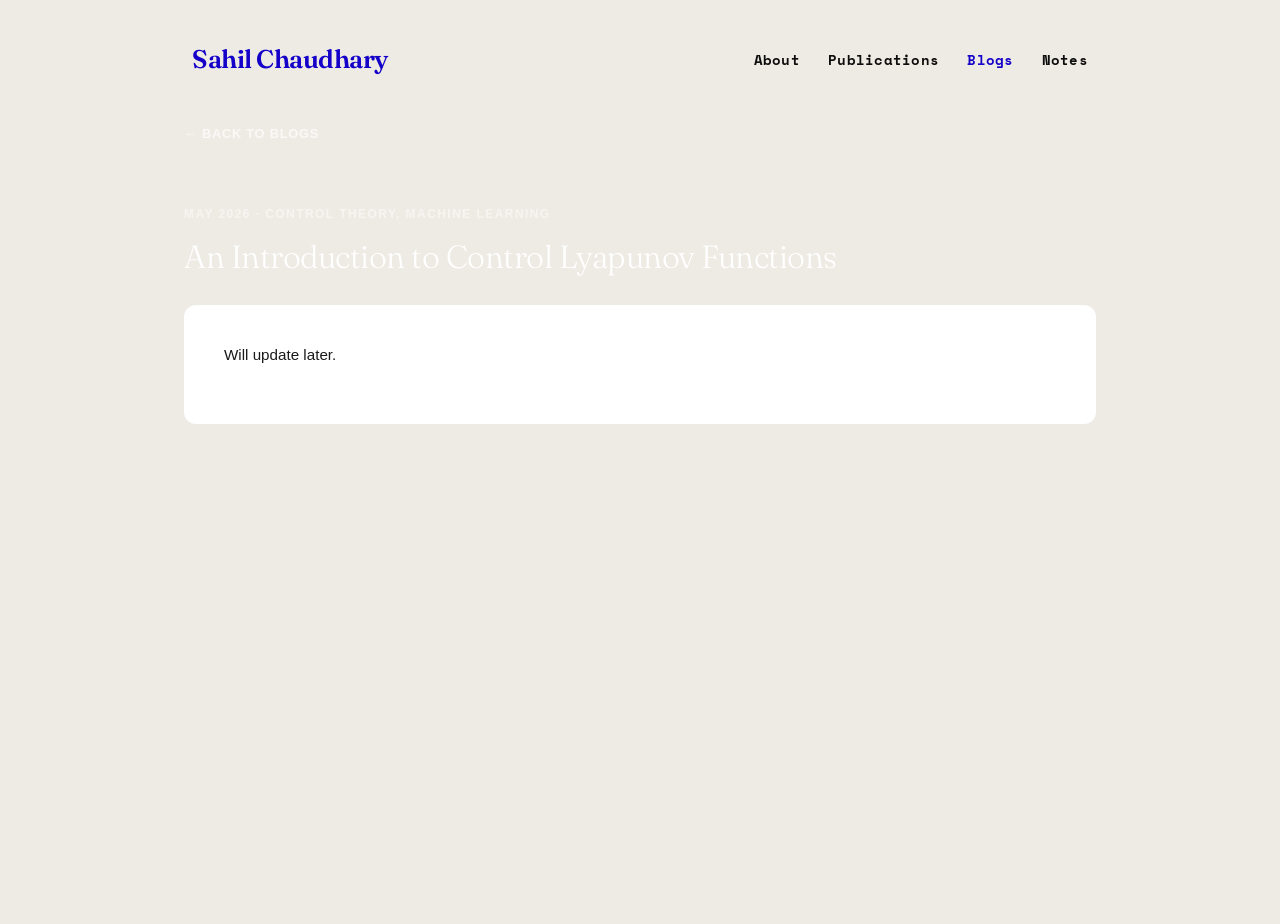
<file: blogs/example-post.html>
<!DOCTYPE html>
<html lang="en">
<head>
  <meta charset="UTF-8" />
  <meta name="viewport" content="width=device-width, initial-scale=1.0" />
  <title>An Introduction to Control Lyapunov Functions · Sahil Chaudhary</title>
  <link rel="stylesheet" href="../style.css" />
  <style>
    .post-header {
      padding: 36px 0 28px;
    }
    .post-header .post-meta {
      font-size: 0.75rem;
      font-weight: 700;
      letter-spacing: 0.12em;
      text-transform: uppercase;
      color: rgba(255,255,255,0.5);
      margin-bottom: 12px;
    }
    .post-header h1 {
      font-family: 'Fraunces', serif;
      font-size: 2rem;
      font-weight: 300;
      letter-spacing: -0.5px;
      line-height: 1.25;
      max-width: 700px;
    }
    .post-body {
      font-size: 0.95rem;
      line-height: 1.9;
      color: #1a1a1a;
    }
    .post-body h2 {
      font-family: 'Fraunces', serif;
      font-size: 1.3rem;
      font-weight: 600;
      margin: 32px 0 14px;
      color: #0d0d0d;
    }
    .post-body p { margin-bottom: 18px; }
    .post-body code {
      background: #f0f0f8;
      padding: 2px 7px;
      border-radius: 4px;
      font-size: 0.88em;
    }
    .post-body blockquote {
      border-left: 3px solid #1400C8;
      padding-left: 20px;
      color: #555;
      font-style: italic;
      margin: 24px 0;
    }
    .back-link {
      display: inline-block;
      margin-bottom: 24px;
      font-size: 0.8rem;
      font-weight: 700;
      letter-spacing: 0.06em;
      text-transform: uppercase;
      color: rgba(255,255,255,0.7);
      text-decoration: none;
      transition: color 0.2s;
    }
    .back-link:hover { color: white; }
  </style>
</head>
<body>

  <nav>
    <a href="../index.html" class="nav-name">Sahil Chaudhary</a>
    <ul class="nav-links">
      <li><a href="../index.html">About</a></li>
      <li><a href="../publications.html">Publications</a></li>
      <li><a href="../blogs.html" class="active">Blogs</a></li>
      <li><a href="../notes.html">Notes</a></li>
    </ul>
  </nav>

  <div class="page">

    <a href="../blogs.html" class="back-link">← Back to Blogs</a>

    <div class="post-header">
      <p class="post-meta">May 2026 · Control Theory, Machine Learning</p>
      <h1>An Introduction to Control Lyapunov Functions</h1>
    </div>

    <div class="card">
      <div class="post-body">

        <p>
          Will update later.
        </p>

      </div>
    </div>

  </div>

  <!-- Optional: MathJax for LaTeX rendering -->
  <!-- Uncomment the lines below if you need math in your posts -->
  <!--
  <script>
    window.MathJax = {
      tex: { inlineMath: [['$', '$'], ['\\(', '\\)']] }
    };
  </script>
  <script src="https://cdn.jsdelivr.net/npm/mathjax@3/es5/tex-chtml.js"></script>
  -->

</body>
</html>
</file>
<file: style.css>
@import url('https://fonts.googleapis.com/css2?family=Space+Mono:wght@400;700&family=Fraunces:ital,wght@0,300;0,600;1,300&display=swap');

:root {
  --blue: #1400C8;
  --white: #FFFFFF;
  --off-white: #eeebe4;
  --red: #E8000D;
  --dark: #0D0D0D;
  --card-bg: #FFFFFF;
  --text-muted: #555;
}

* {
  margin: 0;
  padding: 0;
  box-sizing: border-box;
}

html {
  scroll-behavior: smooth;
}

body {
  background: var(--off-white);
  color: var(--white);
  font-family: Arial, Helvetica, sans-serif;
  font-size: 15px;
  line-height: 1.7;
  min-height: 100vh;
}

/* ── NAV ── */
nav {
  background: var(--off-white);
  border-radius: 999px;
  margin: 24px auto;
  max-width: 960px;
  padding: 14px 32px;
  display: flex;
  align-items: center;
  justify-content: space-between;
}

.nav-name {
  font-family: 'Fraunces', serif;
  font-weight: 600;
  font-size: 1.6rem;
  color: var(--blue);
  text-decoration: none;
  letter-spacing: -0.5px;
}

.nav-links {
  display: flex;
  gap: 28px;
  list-style: none;
}

.nav-links a {
  font-family: 'Space Mono', monospace;
  font-weight: 700;
  font-size: 0.85rem;
  color: var(--dark);
  text-decoration: none;
  letter-spacing: 0.02em;
  transition: color 0.2s;
}

.nav-links a:hover,
.nav-links a.active {
  color: var(--blue);
}

/* ──  WRAPPER ── */
.page {
  max-width: 960px;
  margin: 0 auto;
  padding: 0 24px 80px;
}

/* ── HERO (About page) ── */
.hero {
  display: grid;
  grid-template-columns: 1fr auto;
  gap: 48px;
  align-items: center;
  padding: 40px 0 48px;
}

.hero-text h1 {
  font-family: 'Fraunces', serif;
  font-size: 2.4rem;
  font-weight: 300;
  line-height: 1.2;
  margin-bottom: 8px;
  letter-spacing: -1px;
  color: #000000;
}

.hero-text .role {
  font-size: 0.8rem;
  font-weight: 700;
  letter-spacing: 0.15em;
  text-transform: uppercase;
  color: rgba(0, 0, 0, 0.6);
  margin-bottom: 24px;
}

.hero-text p {
  color: rgba(0, 0, 0, 0.88);
  font-size: 0.92rem;
  margin-bottom: 16px;
  max-width: 520px;
}

.hero-text p strong {
  color: var(--dark);
  font-weight: 700;
}

/* Links inside the blue hero section */
.hero-text a {
  color: #000000;
  text-underline-offset: 3px;
}

.hero-text a:hover {
  color: #202020;
  /* color: var(--white); */
}
.contact-links {
  display: flex;
  gap: 16px;
  margin-top: 28px;
  flex-wrap: wrap;
}

.contact-links a {
  color: var(--dark);
  font-size: 0.78rem;
  font-weight: 700;
  letter-spacing: 0.08em;
  text-decoration: none;
  border: 1.5px solid rgba(0, 0, 0, 0.4);
  padding: 7px 18px;
  border-radius: 999px;
  transition: all 0.2s;
}

.contact-links a:hover {
  background: var(--dark);
  color: var(--white);
  border-color: var(--dark);
}

.hero-photo {
  width: 250px;
  height: 250px;
  border-radius: 50%;
  object-fit: cover;
  object-position: center top;
  border: 4px solid rgba(21, 10, 76, 0.2);
  flex-shrink: 0;
}

/* ── CARD ── */
.card {
  background: var(--card-bg);
  color: var(--dark);
  border-radius: 12px;
  padding: 36px 40px;
  margin-bottom: 24px;
}

.card h2 {
  font-family: 'Fraunces', serif;
  font-size: 1.6rem;
  font-weight: 600;
  margin-bottom: 28px;
  color: var(--dark);
}

/* ── NEWS ── */
.news-item {
  display: grid;
  grid-template-columns: auto 1fr;
  gap: 12px 20px;
  padding: 14px 0;
  border-bottom: 1px solid #eee;
  align-items: start;
}

.news-item:last-child {
  border-bottom: none;
}

.news-tag {
  font-size: 0.7rem;
  font-weight: 700;
  letter-spacing: 0.1em;
  text-transform: uppercase;
  background: var(--blue);
  color: var(--white);
  padding: 3px 10px;
  border-radius: 4px;
  white-space: nowrap;
  margin-top: 2px;
}

.news-tag.red { background: var(--red); }
.news-tag.dark { background: var(--dark); }

.news-text {
  font-size: 0.88rem;
  color: #222;
  line-height: 1.6;
}

.news-text strong { color: var(--blue); }
.news-text .highlight { color: var(--red); font-weight: 700; }

/* ── PUBLICATIONS ── */
.pub-item {
  padding: 20px 0;
  border-bottom: 1px solid #eee;
}

.pub-item:last-child { border-bottom: none; }

.pub-venue {
  font-size: 0.72rem;
  font-weight: 700;
  letter-spacing: 0.12em;
  text-transform: uppercase;
  color: var(--red);
  margin-bottom: 6px;
}

.pub-title {
  font-family: 'Fraunces', serif;
  font-size: 1.15rem;
  font-weight: 600;
  color: var(--dark);
  text-decoration: none;
  line-height: 1.4;
  display: block;
  margin-bottom: 8px;
  transition: color 0.2s;
}

.pub-title:hover { color: var(--blue); }

.pub-authors {
  font-size: 0.82rem;
  color: var(--text-muted);
}

.pub-links {
  margin-top: 10px;
  display: flex;
  gap: 10px;
}

.pub-links a {
  font-size: 0.75rem;
  font-weight: 700;
  letter-spacing: 0.06em;
  color: var(--blue);
  text-decoration: none;
  border: 1.5px solid var(--blue);
  padding: 4px 12px;
  border-radius: 4px;
  transition: all 0.2s;
}

.pub-links a:hover {
  background: var(--blue);
  color: var(--white);
}

/* ── BLOGS ── */
.blog-grid {
  display: grid;
  gap: 20px;
}

.blog-card {
  border: 1.5px solid #e8e8e8;
  border-radius: 10px;
  padding: 24px 28px;
  text-decoration: none;
  color: var(--dark);
  transition: all 0.2s;
  display: block;
}

.blog-card:hover {
  border-color: var(--blue);
  transform: translateY(-2px);
  box-shadow: 0 8px 24px rgba(20,0,200,0.08);
}

.blog-date {
  font-size: 0.72rem;
  font-weight: 700;
  letter-spacing: 0.1em;
  text-transform: uppercase;
  color: var(--text-muted);
  margin-bottom: 8px;
}

.blog-title {
  font-family: 'Fraunces', serif;
  font-size: 1.1rem;
  font-weight: 600;
  margin-bottom: 8px;
  line-height: 1.4;
}

.blog-excerpt {
  font-size: 0.85rem;
  color: var(--text-muted);
  line-height: 1.6;
}

.blog-tags {
  margin-top: 14px;
  display: flex;
  gap: 8px;
  flex-wrap: wrap;
}

.tag {
  font-size: 0.7rem;
  font-weight: 700;
  letter-spacing: 0.08em;
  text-transform: uppercase;
  background: #f0f0f8;
  color: var(--blue);
  padding: 3px 10px;
  border-radius: 4px;
}

/* ── NOTES ── */
.notes-section {
  margin-bottom: 32px;
}

.notes-section h3 {
  font-family: 'Fraunces', serif;
  font-size: 1.1rem;
  font-weight: 600;
  color: var(--dark);
  margin-bottom: 16px;
  padding-bottom: 10px;
  border-bottom: 2px solid #f0f0f0;
}

.note-item {
  display: flex;
  justify-content: space-between;
  align-items: center;
  padding: 12px 0;
  border-bottom: 1px dashed #eee;
  gap: 16px;
}

.note-item:last-child { border-bottom: none; }

.note-title {
  font-size: 0.88rem;
  color: var(--dark);
  text-decoration: none;
  transition: color 0.2s;
}

.note-title:hover { color: var(--blue); }

.note-meta {
  font-size: 0.72rem;
  font-weight: 700;
  letter-spacing: 0.06em;
  text-transform: uppercase;
  color: var(--text-muted);
  white-space: nowrap;
}

/* ── EMPTY STATE ── */
.empty-state {
  text-align: center;
  padding: 60px 20px;
  color: var(--text-muted);
}

.empty-state p {
  font-size: 0.88rem;
  margin-top: 12px;
}

/* ── PAGE HEADER (non-home pages) ── */
.page-header {
  padding: 36px 0 32px;
}

.page-header h1 {
  font-family: 'Fraunces', serif;
  font-size: 2rem;
  font-weight: 300;
  letter-spacing: -0.5px;
  color: var(--dark);
}

/* ── RESPONSIVE ── */
@media (max-width: 640px) {
  nav {
    border-radius: 16px;
    margin: 12px;
    padding: 14px 20px;
    flex-wrap: wrap;
    gap: 12px;
  }

  .nav-links { gap: 16px; }

  .hero {
    grid-template-columns: 1fr;
    text-align: center;
  }

  .hero-photo {
    width: 150px;
    height: 150px;
    margin: 0 auto;
    order: -1;
  }

  .contact-links { justify-content: center; }

  .card { padding: 24px 20px; }

  .news-item { grid-template-columns: 1fr; }
}
</file>
